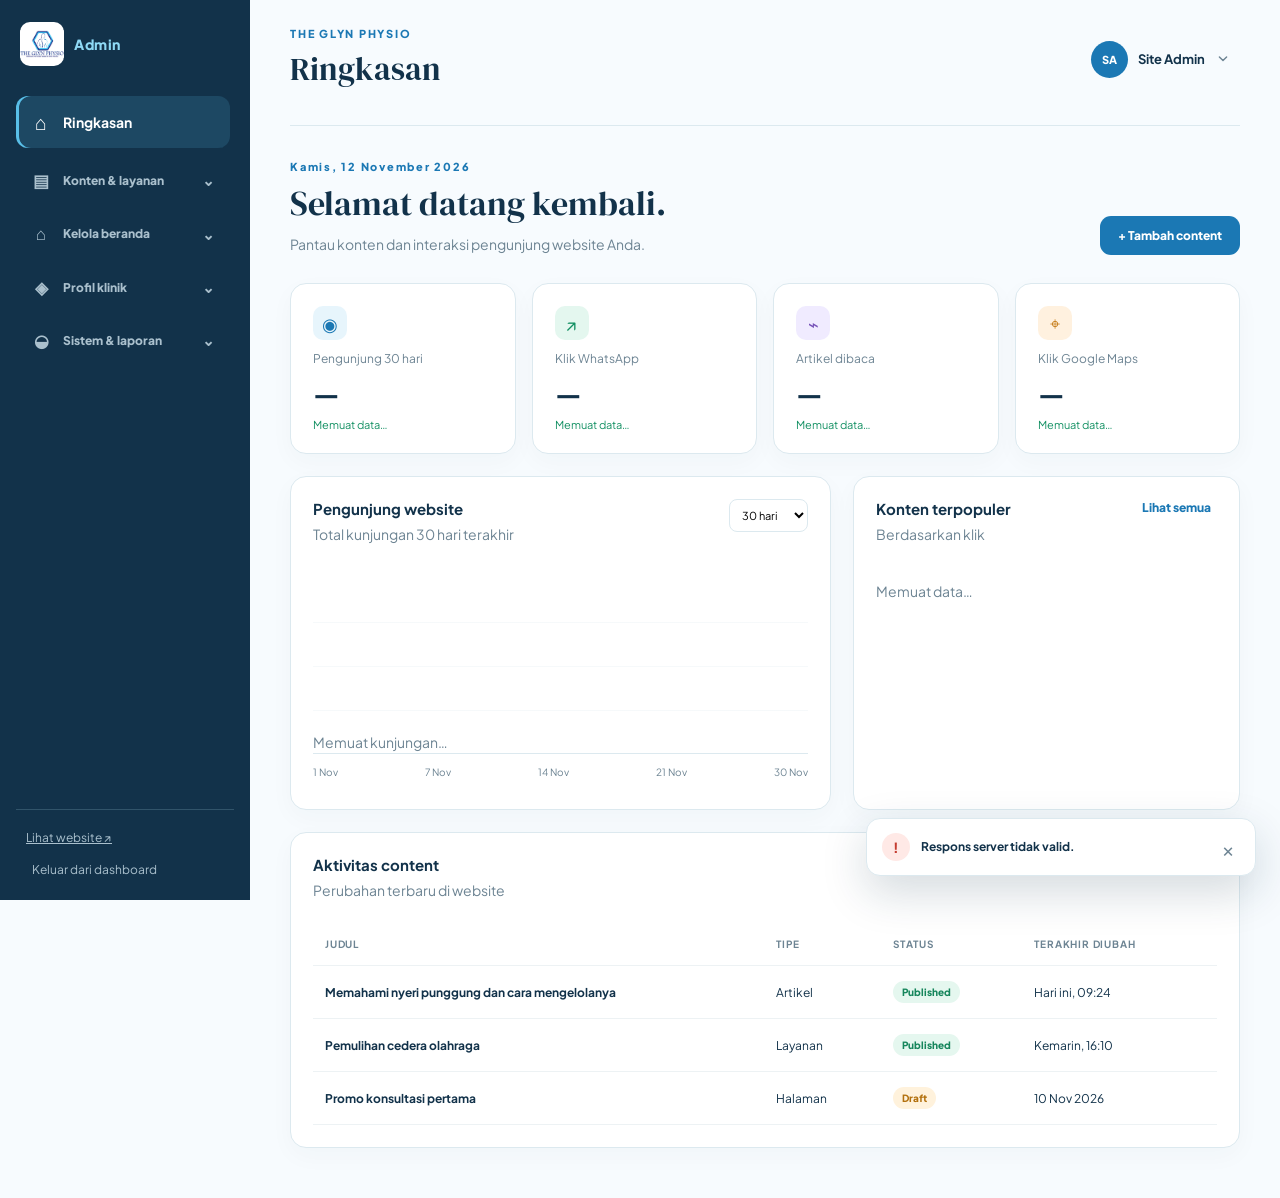
<file: admin/index.html>
<!doctype html>
<html lang="id">
  <head>
    <meta charset="UTF-8" />
    <meta name="viewport" content="width=device-width, initial-scale=1" />
    <meta name="description" content="Dashboard manajemen The Glyn Physio" />
    <meta name="robots" content="noindex, nofollow, noarchive" />
    <title>Dashboard | The Glyn Physio</title>
    <link rel="preconnect" href="https://fonts.googleapis.com" />
    <link rel="preconnect" href="https://fonts.gstatic.com" crossorigin />
    <link href="https://fonts.googleapis.com/css2?family=DM+Serif+Display&family=Plus+Jakarta+Sans:wght@400;600;700;800&display=swap" rel="stylesheet" />
    <link rel="stylesheet" href="admin.css?v=20261127-14" />
  </head>
  <body>
    <div class="app-shell">
      <aside class="sidebar" id="sidebar">
        <div class="brand"><img src="../assets/logo.png" alt="The Glyn Physio" /><span>Admin</span></div>
        <nav class="side-nav" aria-label="Navigasi dashboard">
          <button class="nav-item active" data-view="overview"><span>⌂</span> Ringkasan</button>
          <div class="nav-group">
            <button class="nav-group-toggle" type="button" aria-expanded="false"><span class="nav-group-icon">▤</span><span>Konten & layanan</span><span class="nav-chevron">⌄</span></button>
            <div class="nav-submenu" hidden><button class="nav-item" data-view="content"><span>•</span> Artikel</button><button class="nav-item" data-view="services-management"><span>•</span> Layanan</button><button class="nav-item" data-view="faqs"><span>•</span> FAQ</button><button class="nav-item" data-view="pricing"><span>•</span> Pricing</button></div>
          </div>
          <div class="nav-group">
            <button class="nav-group-toggle" type="button" aria-expanded="false"><span class="nav-group-icon">⌂</span><span>Kelola beranda</span><span class="nav-chevron">⌄</span></button>
            <div class="nav-submenu" hidden><button class="nav-item" data-view="hero-management"><span>•</span> Hero beranda</button><button class="nav-item" data-view="specialties"><span>•</span> Spesialisasi</button><button class="nav-item" data-view="testimonials"><span>•</span> Testimoni pasien</button><button class="nav-item" data-view="therapy-sessions"><span>•</span> Sesi terapi</button></div>
          </div>
          <div class="nav-group">
            <button class="nav-group-toggle" type="button" aria-expanded="false"><span class="nav-group-icon">◈</span><span>Profil klinik</span><span class="nav-chevron">⌄</span></button>
            <div class="nav-submenu" hidden><button class="nav-item" data-view="about-management"><span>•</span> Tentang, tim & alat</button><button class="nav-item" data-view="contacts"><span>•</span> Kontak & sosial</button></div>
          </div>
          <div class="nav-group">
            <button class="nav-group-toggle" type="button" aria-expanded="false"><span class="nav-group-icon">◒</span><span>Sistem & laporan</span><span class="nav-chevron">⌄</span></button>
            <div class="nav-submenu" hidden><button class="nav-item" data-view="analytics"><span>•</span> Analytics</button><button class="nav-item" data-view="users"><span>•</span> Pengguna</button><button class="nav-item" data-view="settings"><span>•</span> Pengaturan & panduan</button></div>
          </div>
        </nav>
        <div class="sidebar-footer"><a href="../index.html">Lihat website ↗</a><button type="button" data-logout>Keluar dari dashboard</button></div>
      </aside>

      <main class="main">
        <header class="topbar">
          <button class="menu-toggle" id="menu-toggle" aria-label="Buka menu" aria-controls="sidebar" aria-expanded="false">☰</button>
          <div><p class="eyebrow">THE GLYN PHYSIO</p><h1 id="page-title">Ringkasan</h1></div>
          <div class="account"><button type="button" class="account-trigger" id="account-menu-toggle" aria-haspopup="true" aria-expanded="false"><span class="avatar">SA</span><span class="account-name">Site Admin</span><svg class="account-caret" aria-hidden="true" viewBox="0 0 20 20"><path d="m5.5 7.5 4.5 4.5 4.5-4.5" fill="none" stroke="currentColor" stroke-linecap="round" stroke-linejoin="round" stroke-width="1.8"/></svg></button><div class="account-menu" id="account-menu" hidden><div class="account-menu-user"><span class="avatar">SA</span><div><strong data-account-name>Site Admin</strong><small data-account-email>admin@theglynphysio.com</small><span data-account-role>Admin</span></div></div><a href="../index.html">Lihat website <span>↗</span></a><button type="button" class="logout-menu-button" data-logout><span>↪</span> Keluar dari dashboard</button></div></div>
        </header>

        <section class="view active" id="overview">
          <div class="welcome"><div><p class="eyebrow">Kamis, 12 November 2026</p><h2>Selamat datang kembali.</h2><p class="muted">Pantau konten dan interaksi pengunjung website Anda.</p></div><button class="button primary" data-view-target="content">+ Tambah content</button></div>
          <div class="metric-grid">
            <article class="metric-card"><span class="metric-icon blue">◉</span><p class="muted">Pengunjung 30 hari</p><strong>1,284</strong><small class="positive">↑ 12.8% dari bulan lalu</small></article>
            <article class="metric-card"><span class="metric-icon green">↗</span><p class="muted">Klik WhatsApp</p><strong>186</strong><small class="positive">↑ 8.4% dari bulan lalu</small></article>
            <article class="metric-card"><span class="metric-icon purple">⌁</span><p class="muted">Artikel dibaca</p><strong>742</strong><small class="positive">↑ 18.2% dari bulan lalu</small></article>
            <article class="metric-card"><span class="metric-icon orange">⌖</span><p class="muted">Klik Google Maps</p><strong>96</strong><small class="positive">↑ 5.1% dari bulan lalu</small></article>
          </div>
          <div class="content-grid">
            <article class="panel chart-panel"><div class="panel-heading"><div><h3>Pengunjung website</h3><p class="muted">Total kunjungan 30 hari terakhir</p></div><select data-analytics-period aria-label="Periode analytics"><option value="7">7 hari</option><option value="30" selected>30 hari</option><option value="365">12 bulan</option></select></div><div class="chart"><div class="chart-bars"><i style="height:34%"></i><i style="height:42%"></i><i style="height:38%"></i><i style="height:56%"></i><i style="height:48%"></i><i style="height:65%"></i><i style="height:58%"></i><i style="height:76%"></i><i style="height:69%"></i><i style="height:88%"></i><i style="height:80%"></i><i style="height:94%"></i></div><div class="chart-labels"><span>1 Nov</span><span>7 Nov</span><span>14 Nov</span><span>21 Nov</span><span>30 Nov</span></div></div></article>
            <article class="panel"><div class="panel-heading"><div><h3>Konten terpopuler</h3><p class="muted">Berdasarkan klik</p></div><button class="text-button" data-view-target="analytics">Lihat semua</button></div><ul class="rank-list"><li><span class="rank">01</span><div><strong>Memahami nyeri punggung</strong><small>Artikel</small></div><b>218</b></li><li><span class="rank">02</span><div><strong>Pemulihan pasca operasi</strong><small>Layanan</small></div><b>174</b></li><li><span class="rank">03</span><div><strong>Google Maps</strong><small>Link eksternal</small></div><b>96</b></li><li><span class="rank">04</span><div><strong>Hubungi via WhatsApp</strong><small>CTA</small></div><b>82</b></li></ul></article>
          </div>
          <article class="panel"><div class="panel-heading"><div><h3>Aktivitas content</h3><p class="muted">Perubahan terbaru di website</p></div><button class="text-button" data-view-target="content">Kelola content</button></div><div class="table-wrap"><table><thead><tr><th>Judul</th><th>Tipe</th><th>Status</th><th>Terakhir diubah</th></tr></thead><tbody><tr><td><strong>Memahami nyeri punggung dan cara mengelolanya</strong></td><td>Artikel</td><td><span class="status published">Published</span></td><td>Hari ini, 09:24</td></tr><tr><td><strong>Pemulihan cedera olahraga</strong></td><td>Layanan</td><td><span class="status published">Published</span></td><td>Kemarin, 16:10</td></tr><tr><td><strong>Promo konsultasi pertama</strong></td><td>Halaman</td><td><span class="status draft">Draft</span></td><td>10 Nov 2026</td></tr></tbody></table></div></article>
        </section>

        <section class="view" id="content"><div class="section-heading"><div><p class="eyebrow">ARTIKEL</p><h2>Manajemen artikel</h2><p class="muted">Tulis dan kelola artikel website. Gunakan menu Layanan untuk card Services.</p></div><button class="button primary" id="new-content">+ Artikel baru</button></div><div class="toolbar"><input type="search" placeholder="Cari artikel..." /><select><option>Semua tipe</option><option>Artikel</option></select><select><option>Semua status</option><option>Published</option><option>Draft</option></select></div><article class="panel"><div class="table-wrap"><table><thead><tr><th>Judul</th><th>Tipe</th><th>Slug</th><th>Status</th><th>Diubah</th><th></th></tr></thead><tbody id="content-rows"></tbody></table></div></article></section>

        <section class="view" id="services-management"><div class="section-heading"><div><p class="eyebrow">MANAJEMEN LAYANAN</p><h2>Card dan halaman layanan</h2><p class="muted">Kelola card yang tampil di halaman Services beserta detail layanannya.</p></div><div class="heading-actions"><a class="button secondary" href="../services/" target="_blank" rel="noopener">Preview halaman ↗</a><button class="button primary" id="new-service">+ Tambah layanan</button></div></div><article class="panel"><div class="table-wrap"><table><thead><tr><th>Layanan</th><th>Media</th><th>Perawatan</th><th>Urutan</th><th>Status</th><th></th></tr></thead><tbody id="service-rows"><tr><td colspan="6">Memuat layanan…</td></tr></tbody></table></div></article></section>

        <section class="view" id="faqs"><div class="section-heading"><div><p class="eyebrow">FAQ MANAGEMENT</p><h2>Pertanyaan umum</h2><p class="muted">Kelola pertanyaan yang tampil pada halaman layanan.</p></div><button class="button primary" id="new-faq">+ Tambah FAQ</button></div><div class="toolbar faq-toolbar"><input type="search" placeholder="Cari pertanyaan..." aria-label="Cari FAQ"><select aria-label="Filter layanan"><option value="">Semua layanan</option><option value="general">Semua halaman layanan</option><option value="geriatri">Perawatan geriatri</option><option value="pasca-operasi">Pemulihan pasca operasi</option><option value="olahraga">Cedera olahraga</option><option value="umum">Kesehatan umum</option></select><select aria-label="Filter status"><option value="">Semua status</option><option value="1">Tampil</option><option value="0">Disembunyikan</option></select><span class="result-count" id="faq-result-count">0 FAQ</span></div><article class="panel"><div class="table-wrap"><table><thead><tr><th>Pertanyaan</th><th>Halaman layanan</th><th>Urutan</th><th>Status</th><th>Diubah</th><th></th></tr></thead><tbody id="faq-rows"><tr><td colspan="6">Memuat FAQ…</td></tr></tbody></table></div></article></section>

        <section class="view" id="pricing"><div class="section-heading"><div><p class="eyebrow">PRICING MANAGEMENT</p><h2>Harga dan paket</h2><p class="muted">Kelola harga paket yang tampil pada halaman layanan.</p></div><button class="button primary" id="new-price">+ Tambah harga</button></div><div class="toolbar pricing-toolbar"><input type="search" placeholder="Cari paket..." aria-label="Cari paket harga"><select aria-label="Filter layanan"><option value="">Semua layanan</option><option value="general">Harga umum</option><option value="geriatri">Perawatan geriatri</option><option value="pasca-operasi">Pemulihan pasca operasi</option><option value="olahraga">Cedera olahraga</option><option value="umum">Kesehatan umum</option></select><select aria-label="Filter status"><option value="">Semua status</option><option value="1">Tampil</option><option value="0">Disembunyikan</option></select><span class="result-count" id="pricing-result-count">0 harga</span></div><article class="panel"><div class="table-wrap"><table><thead><tr><th>Nama paket</th><th>Harga</th><th>Halaman layanan</th><th>Urutan</th><th>Status</th><th></th></tr></thead><tbody id="pricing-rows"><tr><td colspan="6">Memuat harga…</td></tr></tbody></table></div></article></section>

        <section class="view" id="hero-management"><div class="section-heading"><div><p class="eyebrow">BERANDA</p><h2>Hero halaman beranda</h2><p class="muted">Ubah gambar dan teks utama yang tampil di bagian atas halaman beranda.</p></div><div class="heading-actions"><a class="button secondary" href="../index.html" target="_blank" rel="noopener">Preview halaman ↗</a><button type="button" class="button primary" id="manage-home-hero">Edit hero</button></div></div><article class="panel"><p class="muted">Kelola eyebrow, judul, deskripsi, teks tombol, gambar, dan teks pendamping gambar.</p></article></section>

        <section class="view" id="specialties"><div class="section-heading"><div><p class="eyebrow">SPESIALISASI KAMI</p><h2>Manajemen spesialisasi</h2><p class="muted">Atur kartu spesialisasi yang tampil pada beranda.</p></div><button class="button primary" id="new-specialty">+ Tambah spesialisasi</button></div><article class="panel"><div class="table-wrap"><table><thead><tr><th>Judul</th><th>Media</th><th>Halaman tujuan</th><th>Urutan</th><th>Status</th><th></th></tr></thead><tbody id="specialty-rows"><tr><td colspan="6">Memuat spesialisasi…</td></tr></tbody></table></div></article></section>

        <section class="view" id="testimonials"><div class="section-heading"><div><p class="eyebrow">TESTIMONI PASIEN</p><h2>Manajemen testimoni</h2><p class="muted">Kelola foto atau video pengalaman pasien pada beranda.</p></div><button class="button primary" id="new-testimonial">+ Tambah testimoni</button></div><article class="panel"><div class="table-wrap"><table><thead><tr><th>Pasien</th><th>Media</th><th>Keterangan</th><th>Urutan</th><th>Status</th><th></th></tr></thead><tbody id="testimonial-rows"><tr><td colspan="6">Memuat testimoni…</td></tr></tbody></table></div></article></section>

        <section class="view" id="therapy-sessions"><div class="section-heading"><div><p class="eyebrow">SIMAK SESI TERAPI KAMI</p><h2>Galeri sesi terapi</h2><p class="muted">Tambahkan foto dari Google Drive, URL gambar, atau video YouTube.</p></div><button class="button primary" id="new-therapy-session">+ Tambah file</button></div><article class="panel"><div class="table-wrap"><table><thead><tr><th>Judul</th><th>Jenis file</th><th>URL / ID</th><th>Urutan</th><th>Status</th><th></th></tr></thead><tbody id="therapy-session-rows"><tr><td colspan="6">Memuat sesi terapi…</td></tr></tbody></table></div></article></section>

        <section class="view" id="about-management"><div class="section-heading"><div><p class="eyebrow">HALAMAN TENTANG KAMI</p><h2>Tentang, tim & fasilitas</h2><p class="muted">Kelola metode, komitmen, fisioterapis, dan kelengkapan alat.</p></div><a class="button secondary" href="../about-us/" target="_blank" rel="noopener">Preview halaman ↗</a></div><div class="about-admin-groups"><article class="panel about-admin-panel" data-about-group="methods"><div class="panel-heading"><div><h3>Metode fisioterapi</h3><p class="muted">Metode dan pendekatan terapi.</p></div><button class="button primary" data-new-about="methods">+ Tambah metode</button></div><div class="table-wrap"><table><thead><tr><th>Judul</th><th>Media</th><th>Urutan</th><th>Status</th><th></th></tr></thead><tbody></tbody></table></div></article><article class="panel about-admin-panel" data-about-group="commitments"><div class="panel-heading"><div><h3>Komitmen kami</h3><p class="muted">Pesan, penanggung jawab, dan media utama.</p></div><button class="button primary" data-new-about="commitments">+ Tambah komitmen</button></div><div class="table-wrap"><table><thead><tr><th>Judul</th><th>Media</th><th>Urutan</th><th>Status</th><th></th></tr></thead><tbody></tbody></table></div></article><article class="panel about-admin-panel" data-about-group="therapists"><div class="panel-heading"><div><h3>Fisioterapis kami</h3><p class="muted">Profil dan keahlian anggota tim.</p></div><button class="button primary" data-new-about="therapists">+ Tambah fisioterapis</button></div><div class="table-wrap"><table><thead><tr><th>Nama</th><th>Media</th><th>Urutan</th><th>Status</th><th></th></tr></thead><tbody></tbody></table></div></article><article class="panel about-admin-panel" data-about-group="equipment"><div class="panel-heading"><div><h3>Kelengkapan alat kami</h3><p class="muted">Peralatan dan fasilitas klinik.</p></div><button class="button primary" data-new-about="equipment">+ Tambah alat</button></div><div class="table-wrap"><table><thead><tr><th>Nama alat</th><th>Media</th><th>Urutan</th><th>Status</th><th></th></tr></thead><tbody></tbody></table></div></article></div></section>

        <section class="view" id="analytics"><div class="section-heading"><div><p class="eyebrow">ANALYTICS</p><h2>Performance website</h2><p class="muted">Interaksi yang paling penting untuk bisnis Anda.</p></div><select class="button secondary" data-analytics-period aria-label="Periode performance website"><option value="7">7 hari</option><option value="30" selected>30 hari</option><option value="365">12 bulan</option></select></div><div class="metric-grid"><article class="metric-card"><p class="muted">Total kunjungan</p><strong>1,284</strong><small class="positive">↑ 12.8%</small></article><article class="metric-card"><p class="muted">Halaman / kunjungan</p><strong>2.4</strong><small class="positive">↑ 4.2%</small></article><article class="metric-card"><p class="muted">Durasi rata-rata</p><strong>2m 18d</strong><small class="positive">↑ 9.7%</small></article><article class="metric-card"><p class="muted">Kontak efektif</p><strong>278</strong><small class="positive">↑ 11.6%</small></article></div><div class="content-grid"><article class="panel"><div class="panel-heading"><div><h3>Link yang sering diklik</h3><p class="muted">CTA dan link eksternal</p></div></div><ul class="rank-list"><li><span class="rank">01</span><div><strong>WhatsApp</strong><small>wa.me/...</small></div><b>186 klik</b></li><li><span class="rank">02</span><div><strong>Google Maps</strong><small>maps.app.goo.gl/...</small></div><b>96 klik</b></li><li><span class="rank">03</span><div><strong>Halaman layanan</strong><small>/services/</small></div><b>74 klik</b></li><li><span class="rank">04</span><div><strong>Email</strong><small>hello@theglynphysio.com</small></div><b>41 klik</b></li></ul></article><article class="panel"><div class="panel-heading"><div><h3>Sumber pengunjung</h3><p class="muted">Dari mana pengunjung datang</p></div></div><div class="source-row"><span>Direct</span><b>46%</b><div><i style="width:46%"></i></div></div><div class="source-row"><span>Google Search</span><b>31%</b><div><i style="width:31%"></i></div></div><div class="source-row"><span>Instagram</span><b>15%</b><div><i style="width:15%"></i></div></div><div class="source-row"><span>Lainnya</span><b>8%</b><div><i style="width:8%"></i></div></div></article></div></section>

        <section class="view" id="users"><div class="section-heading"><div><p class="eyebrow">PENGGUNA</p><h2>Pengguna & role</h2><p class="muted">Atur siapa yang dapat mengelola dashboard.</p></div><button class="button primary">+ Tambah pengguna</button></div><article class="panel"><div class="table-wrap"><table><thead><tr><th>Nama</th><th>Email</th><th>Role</th><th>Status</th><th></th></tr></thead><tbody><tr><td><strong>Site Admin</strong></td><td>admin@theglynphysio.com</td><td><span class="role admin">Administrator</span></td><td><span class="status published">Aktif</span></td><td><button class="more">•••</button></td></tr><tr><td><strong>Content Editor</strong></td><td>editor@theglynphysio.com</td><td><span class="role editor">Editor</span></td><td><span class="status published">Aktif</span></td><td><button class="more">•••</button></td></tr></tbody></table></div></article></section>

        <section class="view" id="settings">
          <div class="section-heading"><div><p class="eyebrow">PENGATURAN & PANDUAN</p><h2>Manual book dashboard</h2><p class="muted">Panduan langkah demi langkah untuk mengelola website The Glyn Physio.</p></div><a class="button secondary manual-site-link" href="../index.html" target="_blank" rel="noopener">Lihat website ↗</a></div>
          <div class="manual-intro"><div><span class="manual-icon">?</span></div><div><h3>Mulai dari sini</h3><p>Gunakan menu di sebelah kiri untuk berpindah fitur. Setelah menyimpan perubahan, buka website dan lakukan refresh untuk memeriksa hasilnya.</p></div></div>
          <div class="manual-grid"><article class="manual-card"><span>01</span><h3>Konten</h3><p>Artikel, layanan, dan halaman publik.</p><button type="button" data-view-target="content">Buka konten →</button></article><article class="manual-card"><span>02</span><h3>Kontak</h3><p>Nomor HP, email, Maps, jam buka, dan sosial media.</p><button type="button" data-view-target="contacts">Buka kontak →</button></article><article class="manual-card"><span>03</span><h3>Analytics</h3><p>Melihat kunjungan dan klik penting.</p><button type="button" data-view-target="analytics">Buka analytics →</button></article></div>
          <div class="manual-book"><details open><summary><span>1</span> Cara menambah atau mengedit konten</summary><div class="manual-detail"><ol><li>Buka menu <strong>Konten</strong>.</li><li>Klik <strong>Content baru</strong> untuk membuat data atau <strong>Edit</strong> pada baris yang sudah ada.</li><li>Isi judul, tipe konten, status, ringkasan, dan isi.</li><li>Pilih dan isi media langsung di form fitur terkait.</li><li>Pilih <strong>Tayang</strong>, lalu klik <strong>Simpan</strong>.</li></ol><p class="manual-note">Slug konten lama dipertahankan ketika diedit agar link yang sudah dibagikan tidak rusak.</p></div></details><details><summary><span>2</span> Cara mengubah kontak dan jam buka</summary><div class="manual-detail"><ol><li>Buka menu <strong>Kontak & sosial</strong>.</li><li>Pilih <strong>Kelola informasi</strong> untuk email, nomor HP, alamat, dan Google Maps.</li><li>Pilih <strong>Kelola jam buka</strong> untuk mengatur jadwal setiap hari.</li><li>Gunakan <strong>Tambah kontak</strong> untuk WhatsApp atau akun sosial media lainnya.</li></ol></div></details><details><summary><span>3</span> Cara membaca analytics</summary><div class="manual-detail"><p>Menu Analytics menampilkan pengunjung unik, page view, klik kontak, dan artikel yang dibaca selama 30 hari.</p></div></details><details><summary><span>4</span> Cara mengelola pengguna</summary><div class="manual-detail"><ol><li>Buka menu <strong>Pengguna</strong>.</li><li>Admin dapat menambah akun atau mengedit nama, email, role, status, dan kata sandi.</li><li>Segera nonaktifkan akun yang sudah tidak digunakan.</li></ol></div></details><details><summary><span>5</span> Jika perubahan belum terlihat</summary><div class="manual-detail"><ol><li>Pastikan tombol <strong>Simpan</strong> berhasil.</li><li>Refresh website menggunakan <strong>Ctrl + F5</strong>.</li><li>Periksa status konten sudah <strong>Tayang</strong>.</li><li>Pastikan MySQL dan server localhost aktif.</li></ol></div></details></div>
          <div class="manual-footer"><strong>Catatan penting</strong><p>Dashboard tidak menyediakan page builder atau penambahan section halaman secara bebas. Kelola media langsung melalui form Artikel, Spesialisasi, Testimoni, Sesi Terapi, serta Tentang, Tim & Fasilitas.</p></div>
        </section>
      </main>
    </div>
    <script src="admin.js?v=20261127-18"></script>
  </body>
</html>
</file>
<file: admin/admin.css>
:root{--ink:#12324a;--teal:#1b78b4;--sky:#59bfe8;--mint:#eaf6fc;--sand:#f7fbfe;--line:#dce9ef;--muted:#6d8493;--white:#fff}
*{box-sizing:border-box}body{margin:0;background:var(--sand);color:var(--ink);font:14px "Plus Jakarta Sans",sans-serif}button,input,select{font:inherit}button{cursor:pointer;border:0;color:inherit}.app-shell{display:flex;min-height:100vh}.sidebar{background:var(--ink);color:#fff;display:flex;flex-direction:column;width:250px;flex:none;padding:26px 18px}.brand{display:flex;align-items:center;gap:10px;font-weight:800;letter-spacing:.04em}.brand img{width:44px;height:44px;object-fit:contain;background:#fff;border-radius:10px}.brand span{color:#8ed9f5}.side-nav{display:grid;gap:7px;margin-top:55px}.nav-item{background:transparent;color:#aac0cd;text-align:left;border-radius:12px;padding:13px 15px;display:flex;gap:12px;align-items:center;font-weight:700}.nav-item span{font-size:20px;width:20px;text-align:center}.nav-item:hover,.nav-item.active{color:#fff;background:#1d4863}.nav-item.active{box-shadow:inset 3px 0 var(--sky)}.sidebar-footer{margin-top:auto;display:grid;gap:16px;border-top:1px solid #31546a;padding:20px 10px 0}.sidebar-footer a,.sidebar-footer button{color:#aac0cd;background:transparent;text-align:left;font-size:12px}.main{width:100%;min-width:0;padding:0 40px 50px}.topbar{display:flex;align-items:center;justify-content:space-between;padding:27px 0 34px;border-bottom:1px solid var(--line);margin-bottom:34px}.eyebrow{font-size:11px;font-weight:800;letter-spacing:.16em;color:var(--teal);margin:0 0 7px}.topbar h1,.section-heading h2{font:32px "DM Serif Display",serif;margin:0}.account{display:flex;align-items:center;gap:12px}.avatar{display:grid;place-items:center;width:37px;height:37px;border-radius:50%;background:var(--teal);color:#fff;font-size:11px;font-weight:800}.account-name{font-weight:700;font-size:13px}.icon-button,.menu-toggle{background:transparent;font-size:20px}.menu-toggle{display:none}.welcome{display:flex;justify-content:space-between;align-items:end;margin-bottom:28px}.welcome h2{font:34px "DM Serif Display",serif;margin:0 0 7px}.muted{color:var(--muted);margin:0;line-height:1.6}.button{border-radius:11px;padding:12px 18px;font-weight:800;font-size:12px}.primary{background:var(--teal);color:#fff}.primary:hover{background:var(--ink)}.secondary{background:#fff;border:1px solid var(--line)}.text-button{background:transparent;color:var(--teal);font-size:12px;font-weight:800}.metric-grid{display:grid;grid-template-columns:repeat(4,1fr);gap:16px;margin-bottom:22px}.metric-card,.panel{background:#fff;border:1px solid var(--line);border-radius:16px;padding:22px;box-shadow:0 8px 24px #12324a08}.metric-card p{font-size:12px;margin:9px 0 7px}.metric-card strong{display:block;font-size:27px;letter-spacing:-.04em}.metric-card small{display:block;font-size:11px;margin-top:8px}.positive{color:#159164}.metric-icon{display:grid;place-items:center;width:34px;height:34px;border-radius:10px;font-size:18px}.blue{background:#e7f5fc;color:var(--teal)}.green{background:#e4f7ef;color:#159164}.purple{background:#f0ebff;color:#7652b8}.orange{background:#fff1df;color:#c57b15}.content-grid{display:grid;grid-template-columns:1.4fr 1fr;gap:22px;margin-bottom:22px}.panel-heading{display:flex;justify-content:space-between;align-items:start;gap:15px;margin-bottom:22px}.panel-heading h3{margin:0 0 5px;font-size:15px}.panel-heading select,.toolbar select{background:#fff;border:1px solid var(--line);border-radius:8px;padding:8px;font-size:11px}.chart{height:220px;padding-top:12px}.chart-bars{height:175px;display:flex;gap:12px;align-items:end;border-bottom:1px solid var(--line);background:repeating-linear-gradient(to bottom,transparent 0,transparent 43px,#edf3f6 44px)}.chart-bars i{display:block;flex:1;background:linear-gradient(#59bfe8,#1b78b4);border-radius:6px 6px 0 0;min-width:8px}.chart-labels{display:flex;justify-content:space-between;color:var(--muted);font-size:10px;padding-top:12px}.rank-list{padding:0;margin:0;list-style:none}.rank-list li{display:flex;align-items:center;gap:12px;border-bottom:1px solid #edf2f4;padding:13px 0}.rank-list li:last-child{border:0}.rank{color:var(--teal);font-weight:800;font-size:11px}.rank-list li div{flex:1;min-width:0}.rank-list strong,.rank-list small{display:block;overflow:hidden;text-overflow:ellipsis;white-space:nowrap}.rank-list strong{font-size:12px}.rank-list small{color:var(--muted);font-size:10px;margin-top:4px}.rank-list b{font-size:12px}.table-wrap{overflow:auto}table{width:100%;border-collapse:collapse;min-width:670px}th,td{text-align:left;padding:15px 12px;border-bottom:1px solid #edf2f4;font-size:12px;white-space:nowrap}th{font-size:10px;text-transform:uppercase;letter-spacing:.08em;color:var(--muted)}td:first-child{max-width:290px;overflow:hidden;text-overflow:ellipsis}.status,.role{display:inline-block;border-radius:99px;padding:5px 9px;font-size:10px;font-weight:800}.published{background:#e5f7ef;color:#16865c}.draft{background:#fff2dc;color:#b3710e}.role.admin{background:#e9f2ff;color:#2c6db3}.role.editor{background:#f0ebff;color:#7652b8}.more{background:transparent;color:var(--muted);letter-spacing:2px}.view{display:none}.view.active{display:block}.section-heading{display:flex;align-items:end;justify-content:space-between;margin-bottom:28px}.toolbar{display:flex;gap:10px;margin-bottom:15px}.toolbar input{flex:1;border:1px solid var(--line);border-radius:9px;padding:11px 13px;background:#fff;min-width:100px}.media-panel{min-height:330px;display:grid;place-items:center}.empty-state{text-align:center}.empty-state>span{display:grid;place-items:center;margin:auto auto 15px;width:55px;height:55px;border-radius:17px;background:var(--mint);color:var(--teal);font-size:26px}.empty-state h3{margin:0 0 7px}.empty-state .button{margin-top:20px}.source-row{display:grid;grid-template-columns:1fr auto;gap:6px 12px;margin:18px 0}.source-row span,.source-row b{font-size:12px}.source-row div{grid-column:1/-1;background:#edf3f6;height:7px;border-radius:20px;overflow:hidden}.source-row i{display:block;height:100%;background:var(--teal);border-radius:20px}
.content-form{margin-bottom:18px}.form-grid{display:grid;grid-template-columns:1fr 1fr;gap:14px;margin-bottom:18px}.form-grid label{display:grid;gap:6px;color:var(--muted);font-size:11px;font-weight:800}.form-grid input,.form-grid select,.form-grid textarea{border:1px solid var(--line);border-radius:8px;padding:10px;background:#fff;color:var(--ink);font:inherit;font-weight:400}.form-grid .wide{grid-column:1/-1}.form-grid [hidden]{display:none!important}
.modal-open{overflow:hidden}.dashboard-modal-backdrop{position:fixed;z-index:100;inset:0;display:grid;place-items:center;padding:20px;background:#0d2d42b8;backdrop-filter:blur(5px);animation:modalFade .16s ease-out}.dashboard-modal-card{width:min(760px,100%);max-height:calc(100vh - 40px);display:flex;flex-direction:column;margin:0;overflow:hidden;border-radius:22px;background:#fff;box-shadow:0 28px 90px #071e2d66;animation:modalRise .2s ease-out}.modal-heading{display:flex;align-items:flex-start;justify-content:space-between;gap:20px;padding:25px 28px 18px;border-bottom:1px solid var(--line)}.modal-heading h3{margin:0 0 6px;font:28px "DM Serif Display",serif}.modal-close{display:grid;place-items:center;flex:none;width:38px;height:38px;border-radius:50%;background:var(--mint);color:var(--ink);font-size:24px;line-height:1}.modal-close:hover{background:#d9eef8;color:var(--teal)}.modal-body{overflow:auto;padding:22px 28px 4px}.modal-actions{display:flex;justify-content:flex-end;gap:10px;padding:18px 28px 24px}.dashboard-modal-card .form-grid{margin-bottom:0}.dashboard-modal-card textarea{resize:vertical;min-height:88px}.dashboard-modal-card button:disabled{cursor:wait;opacity:.65}.danger{background:#d94738;color:#fff}.danger:hover{background:#a92d22}.confirm-card{width:min(430px,100%);border-radius:22px;background:#fff;padding:30px;text-align:center;box-shadow:0 28px 90px #071e2d66;animation:modalRise .2s ease-out}.confirm-card h3{margin:15px 0 8px;font:28px "DM Serif Display",serif}.confirm-card p{margin:0;color:var(--muted);line-height:1.7}.confirm-card .modal-actions{justify-content:center;padding:24px 0 0}.confirm-icon{display:grid;place-items:center;width:58px;height:58px;margin:auto;border-radius:50%;background:#ffe9e6;color:#c53c30;font-size:28px;font-weight:800}.dashboard-toast{position:fixed;z-index:120;right:24px;bottom:24px;display:flex;align-items:center;gap:11px;width:min(390px,calc(100vw - 32px));border:1px solid var(--line);border-radius:14px;background:#fff;padding:14px 15px;box-shadow:0 16px 45px #12324a2e;animation:toastIn .2s ease-out}.dashboard-toast>span{display:grid;place-items:center;flex:none;width:28px;height:28px;border-radius:50%;font-weight:800}.dashboard-toast.success>span{background:#e5f7ef;color:#16865c}.dashboard-toast.error>span{background:#ffe9e6;color:#c53c30}.dashboard-toast p{flex:1;margin:0;font-size:12px;font-weight:700;line-height:1.5}.dashboard-toast button{background:transparent;color:var(--muted);font-size:20px}@keyframes modalFade{from{opacity:0}to{opacity:1}}@keyframes modalRise{from{opacity:0;transform:translateY(14px) scale(.98)}to{opacity:1;transform:none}}@keyframes toastIn{from{opacity:0;transform:translateY(10px)}to{opacity:1;transform:none}}
.delete-button{color:#c53c30;margin-left:8px}.delete-button:hover{color:#92271f}
.slug-preview{display:flex;align-items:center;min-height:39px;border:1px dashed #bfd4df;border-radius:8px;background:#f5fafc;padding:9px 10px;color:var(--teal);font-family:ui-monospace,SFMono-Regular,Consolas,monospace;font-size:12px;font-weight:700}.form-grid label small{color:#8ba0ad;font-size:9px;font-weight:600}
.account{position:relative}.account-trigger{display:flex;align-items:center;gap:10px;border:1px solid transparent;border-radius:13px;background:transparent;padding:6px 8px;transition:.15s}.account-trigger:hover,.account-trigger[aria-expanded="true"]{border-color:var(--line);background:#fff}.account-caret{width:16px;height:16px;color:var(--muted);transition:transform .18s ease}.account-trigger[aria-expanded="true"] .account-caret{transform:rotate(180deg)}.account-menu{position:absolute;z-index:30;right:0;top:calc(100% + 10px);width:290px;overflow:hidden;border:1px solid var(--line);border-radius:16px;background:#fff;box-shadow:0 18px 55px #12324a24}.account-menu[hidden]{display:none}.account-menu-user{display:flex;align-items:center;gap:12px;padding:18px;border-bottom:1px solid var(--line)}.account-menu-user>div{min-width:0}.account-menu-user strong,.account-menu-user small,.account-menu-user div>span{display:block}.account-menu-user strong{font-size:13px}.account-menu-user small{overflow:hidden;margin-top:3px;color:var(--muted);font-size:10px;text-overflow:ellipsis}.account-menu-user div>span{width:max-content;margin-top:7px;border-radius:99px;background:var(--mint);padding:4px 7px;color:var(--teal);font-size:9px;font-weight:800;text-transform:capitalize}.account-menu>a,.logout-menu-button{display:flex;width:100%;align-items:center;justify-content:space-between;background:#fff;padding:13px 18px;text-align:left;color:var(--ink);font-size:12px;font-weight:700;text-decoration:none}.account-menu>a:hover{background:var(--sand)}.logout-menu-button{justify-content:flex-start;gap:10px;border-top:1px solid var(--line);color:#c53c30}.logout-menu-button:hover{background:#fff4f2}.logout-menu-button:disabled{opacity:.6}
.featured-media-box{border:1px solid var(--line);border-radius:13px;background:#f8fbfc;padding:16px}.featured-media-heading{display:flex;align-items:start;justify-content:space-between;gap:16px;margin-bottom:14px}.featured-media-heading strong,.featured-media-heading small{display:block}.featured-media-heading strong{font-size:12px}.featured-media-heading small{max-width:430px;margin-top:4px;color:var(--muted);font-size:10px;line-height:1.6}.featured-media-heading select{min-width:190px}.featured-media-box [data-media-fields]{display:grid;gap:10px}.featured-media-box [hidden]{display:none}.media-current{display:flex;align-items:center;gap:10px}.media-current img{width:100px;height:65px;border-radius:9px;object-fit:cover}.media-current span,.media-help{margin:0;color:var(--muted);font-size:10px}.featured-media-box input[type=file]{background:#fff}
.topbar{position:sticky;z-index:4;top:0;background:var(--sand)}.page-context{margin:4px 0 0;color:var(--muted);font-size:11px}.quick-actions{display:grid;grid-template-columns:1.4fr repeat(4,1fr);align-items:center;gap:10px;margin:-6px 0 22px;border:1px solid var(--line);border-radius:16px;background:#fff;padding:14px;box-shadow:0 8px 24px #12324a08}.quick-actions>div{padding:0 8px}.quick-actions strong,.quick-actions span{display:block}.quick-actions>div span{margin-top:3px;color:var(--muted);font-size:10px}.quick-actions button{display:flex;align-items:center;gap:9px;min-height:48px;border:1px solid var(--line);border-radius:11px;background:#f8fbfc;padding:9px 12px;text-align:left;font-size:11px;font-weight:800}.quick-actions button>span{color:var(--teal);font-size:18px}.quick-actions button:hover{border-color:#9fc9dc;background:var(--mint);color:var(--teal)}.form-section-title{display:flex;align-items:end;justify-content:space-between;gap:16px;margin-top:6px;border-bottom:1px solid var(--line);padding:4px 0 10px}.form-section-title strong{font-size:13px}.form-section-title span{color:var(--muted);font-size:10px}.field-counter{margin-left:auto;color:#8ba0ad!important;font-size:9px!important;font-weight:600!important}.table-subtitle{display:block;margin-top:4px;color:var(--muted);font-size:9px;font-weight:500}.row-actions{display:flex;align-items:center;gap:4px}.preview-link{color:var(--teal);font-size:10px;font-weight:800;text-decoration:none}.preview-link:hover{text-decoration:underline}.table-empty{display:grid;place-items:center;gap:5px;padding:28px;color:var(--muted);text-align:center}.table-empty strong{color:var(--ink);font-size:13px}.table-empty span{font-size:10px}.filter-reset{border:1px solid var(--line);border-radius:9px;background:#fff;padding:9px 12px;color:var(--teal);font-size:10px;font-weight:800}.result-count{align-self:center;margin-left:auto;color:var(--muted);font-size:10px;white-space:nowrap}.read-only .quick-actions button{display:none}button:focus-visible,a:focus-visible,input:focus-visible,select:focus-visible,textarea:focus-visible{outline:3px solid #59bfe866;outline-offset:2px}
.quick-actions{grid-template-columns:1.4fr repeat(3,1fr)}
.url-cell{display:block;max-width:260px;overflow:hidden;color:var(--teal);font-size:10px;text-decoration:none;text-overflow:ellipsis;white-space:nowrap}.url-cell:hover{text-decoration:underline}thead th{position:sticky;z-index:1;top:0;background:#fff}
.contact-summary{display:grid;grid-template-columns:repeat(3,1fr);gap:14px;margin-bottom:18px}.contact-summary article{display:flex;align-items:center;justify-content:space-between;border:1px solid var(--line);border-radius:14px;background:#fff;padding:17px 18px}.contact-summary span{color:var(--muted);font-size:11px;font-weight:700}.contact-summary strong{font-size:24px;color:var(--teal)}.read-only #new-contact{display:none}
.google-review-card{display:flex;align-items:center;justify-content:space-between;gap:20px;margin-bottom:16px;border:1px solid #c7e3ef;border-radius:16px;background:linear-gradient(135deg,#fff,#eef9fd);padding:20px 22px}.google-review-card h3{margin:4px 0 5px;font:26px "DM Serif Display",serif}.google-review-actions{display:flex;gap:9px;flex:none}.api-status{border-radius:10px;padding:11px 13px;font-size:10px;font-weight:700;line-height:1.6}.api-status.ready{background:#e5f7ef;color:#16865c}.api-status.warning{background:#fff2dc;color:#9a610a}.read-only #manage-google-review,.read-only #refresh-google-review{display:none}
.business-hours-card{display:flex;align-items:center;justify-content:space-between;gap:20px;margin-bottom:16px;border:1px solid #eadfc7;border-radius:16px;background:linear-gradient(135deg,#fff,#fff9ec);padding:20px 22px}.business-hours-card h3{margin:4px 0 5px;font:24px "DM Serif Display",serif}.hours-editor{display:grid;gap:10px}.hours-editor-head{display:flex;align-items:end;justify-content:space-between;gap:12px;padding-bottom:10px;border-bottom:1px solid var(--line)}.hours-editor-head strong,.hours-editor-head span{display:block}.hours-editor-head span{color:var(--muted);font-size:10px}.hours-row{display:grid;grid-template-columns:75px 105px 105px 105px minmax(180px,1fr);align-items:end;gap:9px;border:1px solid var(--line);border-radius:12px;background:#f8fbfc;padding:11px}.hours-row>strong{align-self:center;font-size:12px}.hours-row label{gap:5px;font-size:9px}.hours-row input,.hours-row select{min-width:0;padding:9px}.hours-row input:disabled{background:#edf1f2;color:#9aa8af}.read-only #manage-business-hours{display:none}
.business-profile-card{display:flex;align-items:center;justify-content:space-between;gap:20px;margin-bottom:16px;border:1px solid #cce7da;border-radius:16px;background:linear-gradient(135deg,#fff,#f0fbf5);padding:20px 22px}.business-profile-card h3{margin:4px 0 5px;font:24px "DM Serif Display",serif}.read-only #manage-business-contact{display:none}
.read-only #new-content,.read-only #new-link,.read-only td .text-button,.read-only td .more{display:none}
.read-only #manage-home-hero{display:none}
@media(max-width:900px){.sidebar{width:220px}.main{padding-inline:25px}.metric-grid{grid-template-columns:repeat(2,minmax(0,1fr))}.content-grid{grid-template-columns:minmax(0,1fr)}.content-grid>*{min-width:0}.panel-heading>*{min-width:0}}
@media(max-width:900px){.quick-actions{grid-template-columns:repeat(2,1fr)}.quick-actions>div{grid-column:1/-1}.result-count{width:100%;margin-left:0}}
@media(max-width:650px){.sidebar{position:fixed;z-index:5;inset:0 auto 0 -250px;transition:left .2s}.sidebar.open{left:0;box-shadow:10px 0 30px #12324a40}.main{padding:0 16px 35px}.topbar{padding:18px 0 23px;margin-bottom:24px}.menu-toggle{display:block;margin-right:12px}.topbar>div:first-of-type{margin-right:auto}.account-name,.icon-button{display:none}.welcome,.section-heading{align-items:start;display:grid;gap:18px}.welcome h2{font-size:29px}.metric-grid{gap:10px}.metric-card{padding:15px}.metric-card strong{font-size:22px}.metric-card p{font-size:10px}.metric-card small{font-size:9px}.panel{padding:16px}.toolbar{display:grid;grid-template-columns:1fr 1fr}.toolbar input{grid-column:1/-1}.section-heading h2{font-size:29px}.section-cards{grid-template-columns:1fr}.form-grid{grid-template-columns:1fr}.form-grid .wide{grid-column:auto}}
@media(max-width:650px){.dashboard-modal-backdrop{align-items:end;padding:0}.dashboard-modal-card{max-height:92vh;border-radius:22px 22px 0 0}.modal-heading{padding:21px 20px 16px}.modal-heading h3{font-size:25px}.modal-body{padding:18px 20px 2px}.modal-actions{padding:16px 20px 20px}.confirm-card{width:calc(100% - 28px);margin-bottom:14px}.dashboard-toast{right:16px;bottom:16px}}
@media(max-width:650px){.featured-media-heading{display:grid}.featured-media-heading select{min-width:0;width:100%}}
@media(max-width:650px){.quick-actions{grid-template-columns:1fr 1fr}.quick-actions button{min-height:44px}.form-section-title{display:grid;gap:4px}.toolbar .filter-reset{grid-column:1}.toolbar .result-count{grid-column:2;text-align:right}.topbar{padding-top:12px}}
@media(max-width:650px){.contact-summary{grid-template-columns:1fr}.contact-summary article{padding:13px 15px}}
@media(max-width:650px){.google-review-card{display:grid;padding:17px}.google-review-actions{display:grid;grid-template-columns:1fr 1fr}.google-review-card h3{font-size:23px}}
@media(max-width:650px){.business-hours-card{display:grid;padding:17px}.hours-editor-head{display:grid}.hours-row{grid-template-columns:1fr 1fr}.hours-row>strong,.hours-note{grid-column:1/-1}.business-hours-card h3{font-size:22px}}
@media(max-width:650px){.business-profile-card{display:grid;padding:17px}.business-profile-card h3{font-size:22px}}
.login-page{min-height:100vh;display:grid;place-items:center;padding:24px;background:linear-gradient(145deg,#eaf7fb,#f8fbfc 55%,#ffeae4)}.login-card{width:min(100%,510px);border:1px solid #12324a14;border-radius:28px;background:#fff;padding:clamp(28px,6vw,52px);box-shadow:0 24px 70px #10435524}.login-brand{display:inline-flex;margin-bottom:30px}.login-brand img{width:172px;height:auto}.login-card h1{margin:10px 0 14px;font:clamp(2rem,5vw,3rem)/1.05 "DM Serif Display",serif}.login-form{display:grid;gap:18px;margin-top:30px}.login-form label{display:grid;gap:8px;font-weight:700;font-size:14px}.login-form input{width:100%;border:1px solid #d8e2e7;border-radius:12px;padding:13px 14px;font:inherit}.password-field{position:relative;display:block}.password-field input{padding-right:96px}.password-toggle{position:absolute;right:7px;top:50%;min-height:34px;transform:translateY(-50%);border-radius:8px;background:var(--mint);padding:6px 10px;color:var(--teal);font-size:11px;font-weight:800}.password-toggle:hover{background:#d9eef8}.login-submit:disabled{cursor:wait;opacity:.7}.login-error{margin:0;border-radius:10px;background:#fff0ee;color:#a4372a;padding:11px 13px;font-size:13px}.login-status{min-height:18px;margin:-8px 0 0;color:var(--muted);font-size:11px}.back-link{display:inline-block;margin-top:24px;color:#236a83;font-size:13px;font-weight:700}
.sidebar-backdrop{display:none}.sidebar-backdrop[hidden]{display:none!important}
@media(max-width:650px){body.sidebar-open{overflow:hidden}.sidebar{z-index:7}.sidebar-backdrop{position:fixed;z-index:6;inset:0;display:block;width:100%;height:100%;background:#071e2d99;backdrop-filter:blur(2px);cursor:pointer}}
.settings-menu-button{display:flex;width:100%;align-items:center;justify-content:flex-start;gap:10px;border-top:1px solid var(--line);background:#fff;padding:13px 18px;color:var(--ink);text-align:left;font-size:12px;font-weight:700}.settings-menu-button:hover{background:var(--sand)}
.manual-site-link{text-decoration:none}.manual-intro{display:flex;align-items:center;gap:18px;margin-bottom:20px;border:1px solid #bfe0ee;border-radius:18px;background:linear-gradient(135deg,#fff,#eaf7fc);padding:22px 24px}.manual-icon{display:grid;place-items:center;width:48px;height:48px;border-radius:14px;background:var(--teal);color:#fff;font:28px "DM Serif Display",serif}.manual-intro h3,.manual-intro p{margin:0}.manual-intro h3{margin-bottom:5px;font-size:17px}.manual-intro p{color:var(--muted);line-height:1.7}.manual-grid{display:grid;grid-template-columns:repeat(4,minmax(0,1fr));gap:14px;margin-bottom:20px}.manual-card{display:flex;min-width:0;flex-direction:column;border:1px solid var(--line);border-radius:16px;background:#fff;padding:19px;box-shadow:0 8px 24px #12324a08}.manual-card>span{color:var(--teal);font-size:10px;font-weight:800;letter-spacing:.12em}.manual-card h3{margin:9px 0 5px;font-size:15px}.manual-card p{flex:1;margin:0 0 15px;color:var(--muted);font-size:11px;line-height:1.6}.manual-card button{background:transparent;padding:0;color:var(--teal);text-align:left;font-size:11px;font-weight:800}.manual-book{display:grid;gap:10px}.manual-book details{overflow:hidden;border:1px solid var(--line);border-radius:14px;background:#fff}.manual-book summary{display:flex;align-items:center;gap:12px;padding:17px 19px;cursor:pointer;font-size:13px;font-weight:800;list-style:none}.manual-book summary::-webkit-details-marker{display:none}.manual-book summary>span{display:grid;place-items:center;flex:none;width:28px;height:28px;border-radius:9px;background:var(--mint);color:var(--teal);font-size:11px}.manual-book details[open] summary{border-bottom:1px solid var(--line);background:#f9fcfd}.manual-detail{padding:18px 22px;color:#4c6676;font-size:12px;line-height:1.8}.manual-detail ol{margin:0;padding-left:20px}.manual-detail li+li{margin-top:7px}.manual-detail p{margin:0}.manual-note{margin-top:14px!important;border-radius:10px;background:#fff6df;padding:11px 13px;color:#805e17}.manual-footer{margin-top:20px;border-left:4px solid var(--teal);border-radius:0 12px 12px 0;background:#eaf6fc;padding:16px 18px}.manual-footer strong,.manual-footer p{display:block;margin:0}.manual-footer p{margin-top:5px;color:var(--muted);font-size:11px;line-height:1.7}
@media(max-width:900px){.manual-grid{grid-template-columns:repeat(2,minmax(0,1fr))}}
@media(max-width:650px){.manual-intro{align-items:flex-start;padding:18px}.manual-grid{grid-template-columns:1fr 1fr;gap:10px}.manual-card{padding:15px}.manual-book summary{padding:15px}.manual-detail{padding:16px}.manual-site-link{width:100%;text-align:center}}
.read-only #new-faq,.read-only #new-price,.read-only #new-specialty,.read-only #new-testimonial,.read-only #new-therapy-session{display:none}.price-value{color:var(--teal)}
.about-admin-groups{display:grid;gap:18px}.about-admin-panel .panel-heading{margin-bottom:14px}.about-media-preview{display:grid;min-height:220px;place-items:center;overflow:hidden;border:1px dashed #b9d1dc;border-radius:14px;background:#f6fbfd;color:var(--muted);font-size:11px}.about-media-preview img,.about-media-preview iframe{width:100%;height:260px;border:0;object-fit:contain;background:#102f43}.read-only [data-new-about]{display:none}
.featured-media-preview{display:grid;min-height:220px;place-items:center;overflow:hidden;border:1px dashed #b9d1dc;border-radius:14px;background:#f6fbfd;color:var(--muted);font-size:11px}.featured-media-preview img,.featured-media-preview iframe{width:100%;height:260px;border:0;object-fit:contain;background:#102f43}
.media-preview-error{display:grid;max-width:520px;gap:7px;padding:24px;text-align:center}.media-preview-error strong{color:#a53b32;font-size:12px}.media-preview-error span{color:#6f4b47;line-height:1.65}.media-preview-note{display:block;width:100%;box-sizing:border-box;padding:9px 12px;background:#fff8e8;color:#725a22;text-align:center;line-height:1.5}
.heading-actions{display:flex;flex-wrap:wrap;justify-content:flex-end;gap:10px}
.sidebar{position:sticky;top:0;height:100vh;padding:22px 16px}.brand{flex:none;padding:0 4px}.side-nav{display:block;min-height:0;margin-top:30px;margin-bottom:18px;padding-right:4px;overflow-y:auto;overscroll-behavior:contain;scrollbar-width:thin;scrollbar-color:#45677b transparent}.side-nav::-webkit-scrollbar{width:5px}.side-nav::-webkit-scrollbar-thumb{border-radius:10px;background:#45677b}.side-nav>.nav-item{width:100%;margin-bottom:9px}.nav-group{margin-top:7px}.nav-group-toggle{display:grid;width:100%;grid-template-columns:24px minmax(0,1fr) 18px;align-items:center;gap:10px;border-radius:12px;background:transparent;padding:12px 13px;color:#aac0cd;text-align:left;font-size:12px;font-weight:800;transition:.15s}.nav-group-toggle:hover,.nav-group.open>.nav-group-toggle,.nav-group.has-active>.nav-group-toggle{background:#173f58;color:#fff}.nav-group-icon{font-size:17px;text-align:center}.nav-chevron{font-size:15px;text-align:center;transition:transform .18s}.nav-group.open .nav-chevron{transform:rotate(180deg)}.nav-submenu{display:grid;gap:3px;margin:5px 0 8px;padding:3px 0 3px 20px;border-left:1px solid #31546a}.nav-submenu[hidden]{display:none}.nav-submenu .nav-item{width:100%;min-height:38px;border-radius:9px;padding:9px 10px;color:#9fb7c5;font-size:11px;font-weight:700}.nav-submenu .nav-item span{width:10px;font-size:14px}.nav-submenu .nav-item:hover,.nav-submenu .nav-item.active{background:#1d4863;color:#fff}.nav-submenu .nav-item.active{box-shadow:inset 2px 0 var(--sky)}.sidebar-footer{flex:none;margin-top:auto}.sidebar-footer a:hover,.sidebar-footer button:hover{color:#fff}
@media(max-width:900px){.sidebar{width:235px}}
@media(max-width:650px){.sidebar{position:fixed;top:0;height:100vh;width:250px;padding:20px 15px}.side-nav{margin-top:24px}.nav-group-toggle{padding:12px}.nav-submenu .nav-item{min-height:40px}}
.side-nav{flex:1}
</file>
